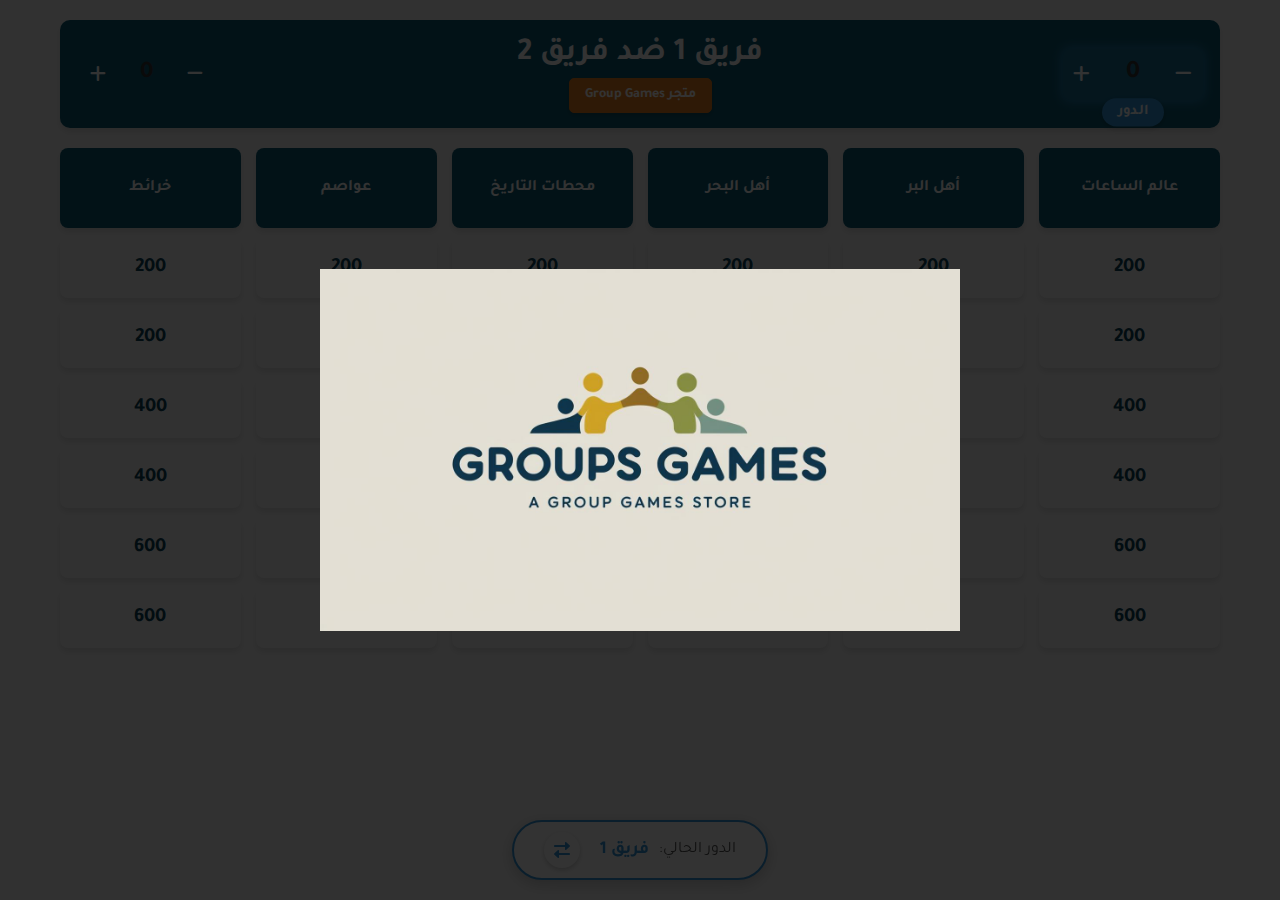
<file: index.html>
<!DOCTYPE html>
<html dir="rtl" lang="ar">
<head>
  <meta charset="utf-8">
  <meta name="viewport" content="width=device-width, initial-scale=1.0">
  <title>لعبة المسابقة</title>
  <link href="style.css" rel="stylesheet" type="text/css" />
  <link rel="stylesheet" href="https://cdnjs.cloudflare.com/ajax/libs/font-awesome/6.0.0-beta3/css/all.min.css">
  <style>
    .splash-screen {
      position: fixed;
      top: 0;
      left: 0;
      width: 100%;
      height: 100%;
      background-color: rgba(0,0,0,0.8); /* Semi-transparent background */
      display: flex;
      justify-content: center;
      align-items: center;
      z-index: 100; /* Ensure it's on top */
    }

    .splash-logo {
      max-width: 50%;
      max-height: 50%;
    }
  </style>
</head>

<body>
  <!-- شاشة البداية -->
  <div id="splash-screen" class="splash-screen">
    <img src="logo.jpg" alt="Groups Games Logo" class="splash-logo">
  </div>

  <div class="container">
    <header>
      <div class="score-container team1">
        <button class="score-minus"><i class="fas fa-minus"></i></button>
        <div class="score" id="team1-score">0</div>
        <button class="score-plus"><i class="fas fa-plus"></i></button>
      </div>
      
      <div class="title">
        <h1 id="game-title">لعبة المسابقة</h1>
        <a href="https://salla.sa/Group-games1" class="admin-link" target="_blank">متجر Group Games</a>
      </div>
      
      <div class="score-container team2">
        <button class="score-minus"><i class="fas fa-minus"></i></button>
        <div class="score" id="team2-score">0</div>
        <button class="score-plus"><i class="fas fa-plus"></i></button>
      </div>
    </header>

    <main id="game-board">
      <!-- Game board will be dynamically generated -->
    </main>
    
    <!-- إضافة مساحة في الأسفل لمنع تغطية المؤشر على الأسئلة -->
    <div style="height: 80px; width: 100%;"></div>

    <div class="current-team-indicator">
      <div class="indicator-label">الدور الحالي:</div>
      <div id="current-team-name">جاري التحميل...</div>
      <button id="switch-turn" class="switch-turn-btn" title="تغيير الدور">
        <i class="fas fa-exchange-alt"></i>
      </button>
    </div>
  </div>

  <!-- Question Modal -->
  <div id="question-modal" class="modal">
    <div class="modal-content">
      <div class="modal-header">
        <span class="close">&times;</span>
        <h2 id="question-category">الموضوع</h2>
        <div id="timer">60</div>
      </div>
      <div class="modal-body">
        <div id="question-text"></div>
        <div id="question-media" class="media-container"></div>
        <div id="answer-text" class="hidden"></div>
        <div class="modal-buttons">
          <button id="show-answer">إظهار الإجابة</button>
          <div class="points-buttons">
            <button id="award-team1" class="award-button">فريق 1 <span id="award-points"></span> نقطة</button>
            <button id="award-team2" class="award-button">فريق 2 <span id="award-points2"></span> نقطة</button>
            <button id="award-none" class="award-button none-button">لا أحد</button>
          </div>
        </div>
      </div>
    </div>
  </div>

  <script src="script.js"></script>
  <script>
    window.addEventListener('load', () => {
      setTimeout(() => {
        document.getElementById('splash-screen').style.display = 'none';
      }, 3000); // Hide after 3 seconds
    });
  </script>
</body>
</html>
</file>
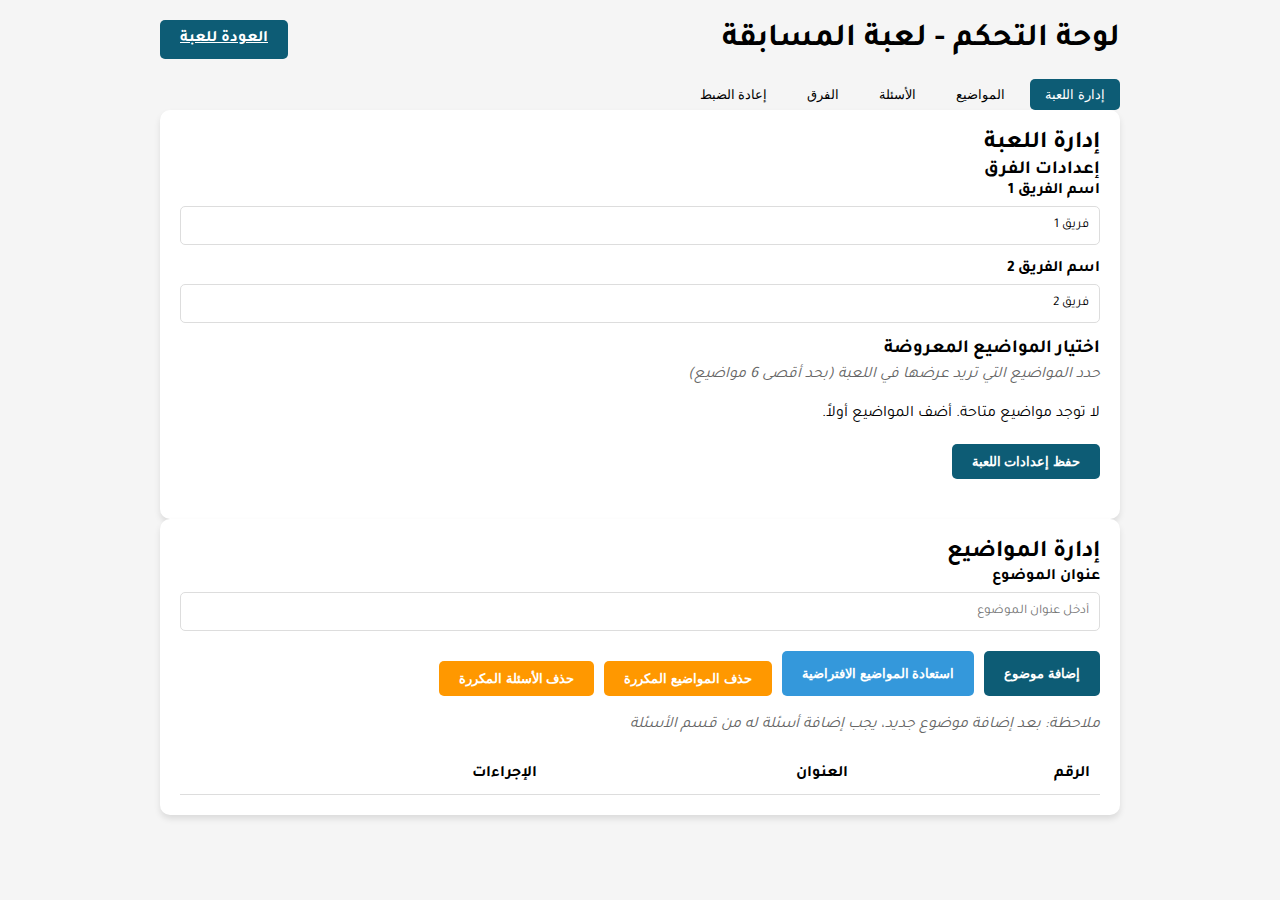
<file: dashboard.html>
<!DOCTYPE html>
<html dir="rtl" lang="ar">
<head>
  <meta charset="utf-8">
  <meta name="viewport" content="width=device-width, initial-scale=1.0">
  <title>لوحة التحكم - لعبة باب الحاره</title>
  <link href="style.css" rel="stylesheet" type="text/css" />
  <link rel="stylesheet" href="https://cdnjs.cloudflare.com/ajax/libs/font-awesome/6.0.0-beta3/css/all.min.css">
</head>

<body>
  <div class="dashboard-container">
    <div class="dashboard-header">
      <h1>لوحة التحكم - لعبة المسابقة</h1>
      <a href="index.html" class="action-btn">العودة للعبة</a>
    </div>
    
    <div class="dashboard-nav">
      <button class="nav-btn active" data-section="game">إدارة اللعبة</button>
      <button class="nav-btn" data-section="topics">المواضيع</button>
      <button class="nav-btn" data-section="questions">الأسئلة</button>
      <button class="nav-btn" data-section="teams">الفرق</button>
      <button class="nav-btn" data-section="reset">إعادة الضبط</button>
    </div>
    
    <!-- Game Management Section -->
    <div id="game-section" class="dashboard-section active">
      <h2>إدارة اللعبة</h2>
      
      <div class="form-group">
        <h3>إعدادات الفرق</h3>
        <div id="game-teams-container">
          <!-- Teams will be loaded here -->
        </div>
      </div>
      
      <div class="form-group">
        <h3>اختيار المواضيع المعروضة</h3>
        <p class="note">حدد المواضيع التي تريد عرضها في اللعبة (بحد أقصى 6 مواضيع)</p>
        <div id="topic-selection-container">
          <!-- Topics will be loaded here -->
        </div>
      </div>
      
      <div class="form-actions">
        <button id="save-game-settings" class="action-btn">حفظ إعدادات اللعبة</button>
      </div>
    </div>
    
    <!-- Topics Section -->
    <div id="topics-section" class="dashboard-section active">
      <h2>إدارة المواضيع</h2>
      
      <form id="add-topic-form">
        <div class="form-group">
          <label for="topic-title">عنوان الموضوع</label>
          <input type="text" id="topic-title" required placeholder="أدخل عنوان الموضوع">
        </div>
        
        <div class="form-actions">
          <button type="submit" class="action-btn">إضافة موضوع</button>
          <button type="button" id="restore-topics" class="action-btn secondary-btn">استعادة المواضيع الافتراضية</button>
          <button type="button" id="remove-duplicate-topics" class="action-btn secondary-btn">حذف المواضيع المكررة</button>
          <button type="button" id="remove-duplicate-questions" class="action-btn secondary-btn">حذف الأسئلة المكررة</button>
        </div>
      </form>
      <p class="note">ملاحظة: بعد إضافة موضوع جديد، يجب إضافة أسئلة له من قسم الأسئلة</p>
      
      <table id="topics-table">
        <thead>
          <tr>
            <th>الرقم</th>
            <th>العنوان</th>
            <th>الإجراءات</th>
          </tr>
        </thead>
        <tbody>
          <!-- Topics will be loaded here -->
        </tbody>
      </table>
    </div>
    
    <!-- Questions Section -->
    <div id="questions-section" class="dashboard-section">
      <h2>إدارة الأسئلة</h2>
      
      <form id="add-question-form">
        <div class="form-group">
          <label for="question-topic">الموضوع</label>
          <select id="question-topic" required>
            <!-- Topics will be loaded here -->
          </select>
        </div>
        
        <div class="form-group">
          <label for="question-points">النقاط</label>
          <select id="question-points" required>
            <option value="200">200</option>
            <option value="400">400</option>
            <option value="600">600</option>
          </select>
        </div>
        
        <div class="form-group">
          <label for="question-text">نص السؤال</label>
          <textarea id="question-text" required></textarea>
        </div>
        
        <div class="form-group">
          <label for="question-answer">الإجابة</label>
          <input type="text" id="question-answer" required>
        </div>
        
        <button type="button" id="toggle-ai-section" class="action-btn secondary-btn">توليد أسئلة باستخدام الذكاء الاصطناعي</button>
        
        <div id="ai-generator-section" class="form-group hidden">
          <h3>توليد أسئلة باستخدام Google Gemini</h3>
          <p class="note">اختر موضوعاً موجوداً من القائمة أو أدخل موضوعاً جديداً</p>
          
          <div class="form-group">
            <label for="ai-topic-select">اختر موضوعاً من المواضيع الموجودة:</label>
            <select id="ai-topic-select">
              <option value="">-- اختر موضوعاً موجوداً أو أدخل موضوعاً جديداً أدناه --</option>
              <!-- سيتم إضافة المواضيع ديناميكياً هنا -->
            </select>
            <p class="note">يمكنك اختيار موضوع من القائمة أعلاه أو إدخال موضوع جديد في الحقل أدناه</p>
          </div>
          
          <div class="form-group">
            <label for="ai-topic">الموضوع:</label>
            <input type="text" id="ai-topic" placeholder="أدخل موضوع الأسئلة">
          </div>
          
          <div class="form-group">
            <label for="ai-include-images" class="checkbox-label">
              <input type="checkbox" id="ai-include-images" checked>
              تضمين صور من ويكيبيديا مع الأسئلة
            </label>
            <p class="note">سيطلب من الذكاء الاصطناعي إضافة روابط صور مناسبة من ويكيبيديا لكل سؤال</p>
          </div>
          
          <div class="form-group">
            <label for="ai-add-directly" class="checkbox-label">
              <input type="checkbox" id="ai-add-directly">
              إضافة الأسئلة مباشرة (بدون عرضها)
            </label>
            <p class="note">إضافة الأسئلة المولدة مباشرة إلى قاعدة البيانات دون عرضها أولاً</p>
          </div>
          
          <div class="ai-difficulty">
            <label>مستوى الصعوبة:</label>
            <button type="button" id="generate-easy" class="action-btn ai-btn">سهل (200 نقطة)</button>
            <button type="button" id="generate-medium" class="action-btn ai-btn">متوسط (400 نقطة)</button>
            <button type="button" id="generate-hard" class="action-btn ai-btn">صعب (600 نقطة)</button>
            <button type="button" id="generate-all" class="action-btn ai-btn">توليد جميع الفئات</button>
          </div>
          <div id="ai-loading" class="hidden">جاري توليد الأسئلة...</div>
          <div id="ai-result" class="hidden">
            <h4>الأسئلة المولدة:</h4>
            <div id="ai-questions-container"></div>
            <button type="button" id="save-ai-questions" class="action-btn">حفظ الأسئلة المولدة</button>
          </div>
        </div>
        
        <div class="form-group">
          <label for="media-type">نوع الوسائط (اختياري)</label>
          <select id="media-type">
            <option value="">بدون وسائط</option>
            <option value="image">صورة</option>
            <option value="video">فيديو</option>
            <option value="audio">ملف صوتي</option>
          </select>
          <p class="note">اختر نوع الوسائط إذا كنت تريد أن تكون هي السؤال الرئيسي</p>
        </div>
        
        <div id="media-url-container" class="form-group" style="display: none;">
          <label for="media-url">رابط الوسائط أو تحميل من الجهاز</label>
          <input type="text" id="media-url" placeholder="أدخل رابط الصورة/الفيديو/الملف الصوتي">
          <p class="note">أدخل رابط مباشر للوسائط أو استخدم خيار التحميل من جهازك</p>
          <div class="upload-container">
            <input type="file" id="media-upload" class="media-upload">
            <label for="media-upload" class="upload-btn">تحميل من الجهاز</label>
            <span id="upload-status"></span>
          </div>
        </div>
        
        <button type="submit" class="action-btn">إضافة سؤال</button>
      </form>
      
      <div class="form-group">
        <label for="filter-topic">تصفية حسب الموضوع</label>
        <select id="filter-topic">
          <option value="all">جميع المواضيع</option>
          <!-- Topics will be loaded here -->
        </select>
      </div>
      
      <table id="questions-table">
        <thead>
          <tr>
            <th>الموضوع</th>
            <th>النقاط</th>
            <th>السؤال</th>
            <th>الإجابة</th>
            <th>الوسائط</th>
            <th>الإجراءات</th>
          </tr>
        </thead>
        <tbody>
          <!-- Questions will be loaded here -->
        </tbody>
      </table>
    </div>
    
    <!-- Teams Section -->
    <div id="teams-section" class="dashboard-section">
      <h2>إدارة الفرق</h2>
      
      <form id="update-teams-form">
        <div id="teams-container">
          <!-- Teams will be loaded here -->
        </div>
        
        <div class="form-actions">
          <button type="submit" class="action-btn">حفظ التغييرات</button>
          <p class="note">ملاحظة: التغييرات ستظهر مباشرة في اللعبة بعد الحفظ</p>
        </div>
      </form>
    </div>
    
    <!-- Reset Section -->
    <div id="reset-section" class="dashboard-section">
      <h2>إعادة ضبط اللعبة</h2>
      
      <div class="form-group">
        <button id="reset-scores" class="action-btn">إعادة ضبط النقاط فقط</button>
      </div>
      
      <div class="form-group">
        <button id="reset-answers" class="action-btn">إعادة ضبط الإجابات (يمكن طرح الأسئلة مرة أخرى)</button>
      </div>
      
      <div class="form-group">
        <button id="reset-all" class="action-btn">إعادة ضبط كامل للعبة (حذف جميع البيانات)</button>
      </div>
    </div>
  </div>

  <script src="dashboard.js"></script>
</body>
</html>
</file>
<file: style.css>
@import url('https://fonts.googleapis.com/css2?family=Tajawal:wght@400;500;700&display=swap');

:root {
  --primary-color: #0d5c75;
  --secondary-color: #0a4157;
  --accent-color: #44b6d9;
  --light-color: #e6f7ff;
  --success-color: #28a745;
  --warning-color: #ffc107;
  --danger-color: #dc3545;
  --dark-color: #343a40;
  --border-radius: 8px;
  --transition-speed: 0.3s;
  --box-shadow: 0 4px 6px rgba(0, 0, 0, 0.1);
}

/* أنماط شاشة البداية */
.splash-screen {
  position: fixed;
  top: 0;
  left: 0;
  width: 100%;
  height: 100%;
  background-color: #e8e3d3;
  display: flex;
  justify-content: center;
  align-items: center;
  z-index: 9999;
  transition: opacity 0.5s ease-out;
}

.splash-logo {
  max-width: 80%;
  max-height: 80%;
  animation: fadeIn 0.5s ease-in;
}

@keyframes fadeIn {
  from { opacity: 0; }
  to { opacity: 1; }
}

* {
  box-sizing: border-box;
  margin: 0;
  padding: 0;
}

body {
  font-family: 'Tajawal', sans-serif;
  background-color: #f5f5f5;
  direction: rtl;
}

.container {
  max-width: 1200px;
  margin: 0 auto;
  padding: 20px;
}

/* Header Styles */
header {
  display: flex;
  justify-content: space-between;
  align-items: center;
  background-color: var(--primary-color);
  padding: 15px 20px;
  border-radius: 10px;
  box-shadow: var(--box-shadow);
  margin-bottom: 20px;
  color: white;
}

.title {
  text-align: center;
  flex: 1;
}

.admin-link {
  display: inline-block;
  margin-top: 5px;
  color: white;
  text-decoration: none;
  font-size: 14px;
  border: 1px solid #e67e22;
  background-color: #e67e22;
  padding: 8px 15px;
  border-radius: 5px;
  font-weight: bold;
  transition: all 0.3s ease;
  box-shadow: 0 2px 5px rgba(0, 0, 0, 0.2);
}

.admin-link:hover {
  background-color: #d35400;
  transform: translateY(-2px);
  box-shadow: 0 4px 8px rgba(0, 0, 0, 0.3);
}

.score-container {
  display: flex;
  align-items: center;
  gap: 5px;
  padding: 10px;
  border-radius: 8px;
  transition: all 0.3s ease;
}

.current-turn {
  background-color: rgba(52, 152, 219, 0.3);
  box-shadow: 0 0 10px rgba(52, 152, 219, 0.7);
  transform: scale(1.05);
  animation: pulse 1.5s infinite alternate;
  position: relative;
}

@keyframes pulse {
  0% { box-shadow: 0 0 10px rgba(52, 152, 219, 0.5); }
  100% { box-shadow: 0 0 20px rgba(52, 152, 219, 0.8); }
}

.current-turn::after {
  content: "الدور";
  position: absolute;
  bottom: -25px;
  left: 50%;
  transform: translateX(-50%);
  background-color: #3498db;
  color: white;
  padding: 5px 15px;
  border-radius: 20px;
  font-size: 14px;
  font-weight: bold;
  box-shadow: 0 2px 5px rgba(0, 0, 0, 0.2);
}

.score {
  font-size: 24px;
  font-weight: bold;
  margin: 0 10px;
  color: #333;
  min-width: 50px;
  text-align: center;
}

.score-minus, .score-plus {
  background: none;
  border: none;
  font-size: 18px;
  cursor: pointer;
  color: var(--dark-gray);
  transition: color 0.2s;
}

.score-minus:hover, .score-plus:hover {
  color: var(--secondary-color);
}

/* Game Board Styles */
#game-board {
  display: grid;
  grid-template-columns: repeat(6, 1fr);
  gap: 15px;
}

.topic-column {
  display: flex;
  flex-direction: column;
  gap: 10px;
}

.topic-title {
  background-color: var(--primary-color);
  color: white;
  padding: 15px 10px;
  text-align: center;
  border-radius: 8px;
  font-weight: bold;
  font-size: 16px;
  box-shadow: var(--box-shadow);
  height: 80px;
  display: flex;
  align-items: center;
  justify-content: center;
}

.topic-image {
  height: 40px;
  width: auto;
  margin-bottom: 5px;
  object-fit: contain;
}

.question-card {
  background-color: var(--light-gray);
  border-radius: 8px;
  height: 60px;
  display: flex;
  align-items: center;
  justify-content: center;
  font-weight: bold;
  color: var(--secondary-color);
  font-size: 20px;
  cursor: pointer;
  transition: background-color 0.3s;
  box-shadow: var(--box-shadow);
  overflow: hidden;
}

.question-card:hover {
  background-color: #d5dbdb;
}

.question-card.answered {
  background-color: #bdc3c7;
  color: #7f8c8d;
  cursor: default;
}

.note {
  color: #666;
  font-style: italic;
  margin: 5px 0 20px;
}

/* Topic Selection */
.topic-checkbox-container {
  margin: 10px 0;
  padding: 10px;
  background-color: #f5f5f5;
  border-radius: 5px;
}

.topic-checkbox-container label {
  display: flex;
  align-items: center;
  cursor: pointer;
}

.topic-checkbox-container input[type="checkbox"] {
  margin-left: 15px;
  transform: scale(1.3);
}

/* Teams Form */
.form-actions {
  margin-top: 20px;
}

/* Modal Styles */
.modal {
  display: none;
  position: fixed;
  z-index: 1;
  left: 0;
  top: 0;
  width: 100%;
  height: 100%;
  overflow: auto;
  background-color: rgba(0, 0, 0, 0.5);
}

.modal-content {
  background-color: white;
  margin: 2% auto;
  padding: 0;
  border-radius: 10px;
  width: 85%;
  max-width: 850px;
  max-height: 95vh;
  overflow-y: auto;
  box-shadow: 0 5px 15px rgba(0, 0, 0, 0.3);
  animation: modalFadeIn 0.3s;
  display: flex;
  flex-direction: column;
}

@keyframes modalFadeIn {
  from {opacity: 0; transform: translateY(-50px);}
  to {opacity: 1; transform: translateY(0);}
}

.modal-header {
  display: flex;
  justify-content: space-between;
  align-items: center;
  padding: 15px 20px;
  background-color: var(--primary-color);
  color: white;
  border-radius: 10px 10px 0 0;
}

.close {
  color: white;
  font-size: 30px;
  font-weight: bold;
  cursor: pointer;
}

#timer {
  background-color: white;
  color: var(--secondary-color);
  padding: 5px 15px;
  border-radius: 20px;
  font-weight: bold;
  font-size: 20px;
}

.modal-body {
  padding: 30px;
}

#question-text {
  font-size: 22px;
  margin-bottom: 20px;
  line-height: 1.4;
  text-align: center;
  max-height: 120px;
  overflow-y: auto;
}

#answer-text {
  font-size: 20px;
  margin: 15px 0;
  padding: 12px;
  background-color: #f8f9fa;
  border-radius: 8px;
  text-align: center;
  border: 1px solid #e9ecef;
  color: var(--success-color);
  font-weight: bold;
  min-height: 50px;
  max-height: 80px;
  overflow-y: auto;
}

.hidden {
  display: none;
}

.media-container {
  margin: 15px auto;
  max-width: 100%;
  text-align: center;
  height: 200px;
  overflow: hidden;
}

.media-container.has-media {
  background-color: #f5f5f5;
  padding: 10px;
  border-radius: 10px;
  box-shadow: 0 4px 8px rgba(0, 0, 0, 0.1);
  margin-bottom: 20px;
  display: flex;
  justify-content: center;
  align-items: center;
}

.question-media-content {
  max-width: 100%;
  max-height: 180px;
  border-radius: 5px;
  box-shadow: 0 2px 4px rgba(0, 0, 0, 0.1);
  object-fit: contain;
  display: block;
}

.audio-placeholder {
  display: flex;
  flex-direction: column;
  align-items: center;
  margin-top: 10px;
  color: #666;
}

.audio-placeholder i {
  font-size: 36px;
  margin-bottom: 5px;
}

#question-text.with-media {
  font-size: 18px; /* نص أصغر عندما توجد وسائط */
  color: #555;
}

.modal-buttons {
  display: flex;
  flex-direction: column;
  gap: 15px;
  align-items: center;
  margin-top: 15px;
  margin-bottom: 20px;
  position: sticky;
  bottom: 0;
  background-color: white;
  padding: 10px 0;
  box-shadow: 0 -2px 10px rgba(0,0,0,0.1);
}

#show-answer {
  padding: 12px 25px;
  background-color: var(--secondary-color);
  color: white;
  border: none;
  border-radius: 5px;
  cursor: pointer;
  font-size: 16px;
  font-weight: bold;
  transition: background-color 0.3s;
  width: 80%;
  max-width: 300px;
}

#show-answer:hover {
  background-color: #c0392b;
}

.points-buttons {
  display: grid;
  grid-template-columns: 1fr 1fr;
  gap: 10px;
  width: 100%;
  justify-content: center;
  padding: 0 10px;
  margin-top: 10px;
}

.award-button {
  padding: 10px;
  background-color: var(--primary-color);
  color: white;
  border: none;
  border-radius: 8px;
  cursor: pointer;
  font-size: 14px;
  font-weight: bold;
  transition: background-color 0.3s;
  min-height: 40px;
}

#award-none {
  grid-column: span 2;
  background-color: #7f8c8d;
  padding: 8px;
  min-height: 36px;
}

.award-button:hover {
  background-color: #e67e22;
}

/* Dashboard Styles */
.dashboard-container {
  max-width: 1000px;
  margin: 0 auto;
  padding: 20px;
}

.dashboard-header {
  display: flex;
  justify-content: space-between;
  align-items: center;
  margin-bottom: 20px;
}

.dashboard-header h1 {
  margin: 0;
}

.dashboard-nav {
  display: flex;
  gap: 10px;
}

.nav-btn {
  padding: 8px 15px;
  background-color: var(--light-gray);
  border: none;
  border-radius: 5px;
  cursor: pointer;
  transition: background-color 0.3s;
}

.nav-btn.active {
  background-color: var(--primary-color);
  color: white;
}

.dashboard-section {
  display: none;
  background-color: white;
  border-radius: 10px;
  padding: 20px;
  box-shadow: var(--box-shadow);
}

.dashboard-section.active {
  display: block;
}

.form-group {
  margin-bottom: 15px;
}

.form-group label {
  display: block;
  margin-bottom: 5px;
  font-weight: bold;
}

.form-group input, .form-group select, .form-group textarea {
  width: 100%;
  padding: 10px;
  border: 1px solid #ddd;
  border-radius: 5px;
  font-family: 'Tajawal', sans-serif;
}

.form-group textarea {
  height: 100px;
  resize: vertical;
}

.action-btn {
  padding: 10px 20px;
  background-color: var(--primary-color);
  color: white;
  border: none;
  border-radius: 5px;
  cursor: pointer;
  font-weight: bold;
}

.secondary-btn {
  background-color: #3498db;
}

.form-actions {
  display: flex;
  gap: 10px;
  margin-bottom: 20px;
}

.upload-container {
  margin-top: 10px;
  display: flex;
  align-items: center;
  gap: 15px;
}

.media-upload {
  width: 0.1px;
  height: 0.1px;
  opacity: 0;
  overflow: hidden;
  position: absolute;
  z-index: -1;
}

.upload-btn {
  display: inline-block;
  padding: 8px 16px;
  background-color: #3498db;
  color: white;
  border-radius: 5px;
  cursor: pointer;
  font-weight: bold;
  transition: background-color 0.3s;
}

.upload-btn:hover {
  background-color: #2980b9;
}

#upload-status {
  color: #2ecc71;
  font-weight: bold;
}

.question-card.empty {
  background-color: #e0e0e0;
  color: #999;
  cursor: default;
}

table {
  width: 100%;
  border-collapse: collapse;
  margin-top: 20px;
}

table th, table td {
  padding: 10px;
  text-align: right;
  border-bottom: 1px solid #ddd;
}

table th {
  background-color: var(--light-gray);
}

.action-cell {
  display: flex;
  gap: 5px;
}

.edit-btn, .delete-btn {
  padding: 5px 10px;
  border: none;
  border-radius: 3px;
  cursor: pointer;
}

.edit-btn {
  background-color: #3498db;
  color: white;
}

.delete-btn {
  background-color: #e74c3c;
  color: white;
}

/* AI Question Generator Styles */
.ai-difficulty {
  margin: 15px 0;
  display: flex;
  flex-wrap: wrap;
  gap: 10px;
  align-items: center;
}

.ai-btn {
  margin-right: 5px;
  margin-left: 5px;
  margin-top: 10px;
  font-size: 14px;
  padding: 5px 10px;
}

#ai-loading, #ai-result {
  margin-top: 15px;
}

.hidden {
  display: none;
}

/* AI Generator Section */
#ai-generator-section {
  margin-top: 20px;
  padding: 15px;
  background-color: #f7f9fa;
  border-radius: 8px;
  border: 1px solid #e1e4e8;
}

#toggle-ai-section {
  margin-top: 20px;
  width: 100%;
}

.ai-question-item {
  padding: 10px;
  margin-bottom: 10px;
  background-color: #fff;
  border-radius: 5px;
  border: 1px solid #ddd;
}

.ai-question-image {
  margin-top: 10px;
  text-align: center;
}

.checkbox-label {
  display: flex;
  align-items: center;
  cursor: pointer;
}

.checkbox-label input[type="checkbox"] {
  margin-left: 10px;
}

/* أزرار حذف المكررات */
#remove-duplicate-topics, #remove-duplicate-questions {
  margin-top: 10px;
  background-color: #ff9800;
}

#remove-duplicate-topics:hover, #remove-duplicate-questions:hover {
  background-color: #e68a00;
}

/* تحسين شكل قائمة اختيار المواضيع */
#ai-topic-select {
  width: 100%;
  padding: 8px;
  margin-bottom: 15px;
  border-radius: 5px;
  border: 1px solid #ddd;
}

/* مؤشر الفريق الحالي في الأسفل */
.current-team-indicator {
  position: fixed;
  bottom: 20px;
  left: 50%;
  transform: translateX(-50%);
  background-color: #ffffff;
  padding: 10px 30px;
  border-radius: 30px;
  box-shadow: 0 4px 15px rgba(0, 0, 0, 0.2);
  display: flex;
  align-items: center;
  gap: 10px;
  z-index: 5;
  transition: all 0.3s ease;
  border: 2px solid var(--primary-color);
}

#current-team-name {
  font-weight: bold;
  color: var(--primary-color);
  font-size: 18px;
  transition: color 0.3s ease;
}

.indicator-label {
  font-size: 16px;
  color: #555;
}

.team1-turn .current-team-indicator {
  border-color: #3498db;
}

.team1-turn #current-team-name {
  color: #3498db;
}

.team2-turn .current-team-indicator {
  border-color: #e74c3c;
}

.team2-turn #current-team-name {
  color: #e74c3c;
}

.switch-turn-btn {
  background-color: #ffffff;
  border: none;
  border-radius: 50%;
  width: 36px;
  height: 36px;
  display: flex;
  align-items: center;
  justify-content: center;
  cursor: pointer;
  box-shadow: 0 2px 5px rgba(0, 0, 0, 0.2);
  margin-right: 10px;
  transition: all 0.3s ease;
}

.switch-turn-btn:hover {
  background-color: #f0f0f0;
  transform: scale(1.1);
}

.switch-turn-btn i {
  color: var(--primary-color);
  font-size: 16px;
}

.team1-turn .switch-turn-btn i {
  color: #3498db;
}

.team2-turn .switch-turn-btn i {
  color: #e74c3c;
}
</file>
